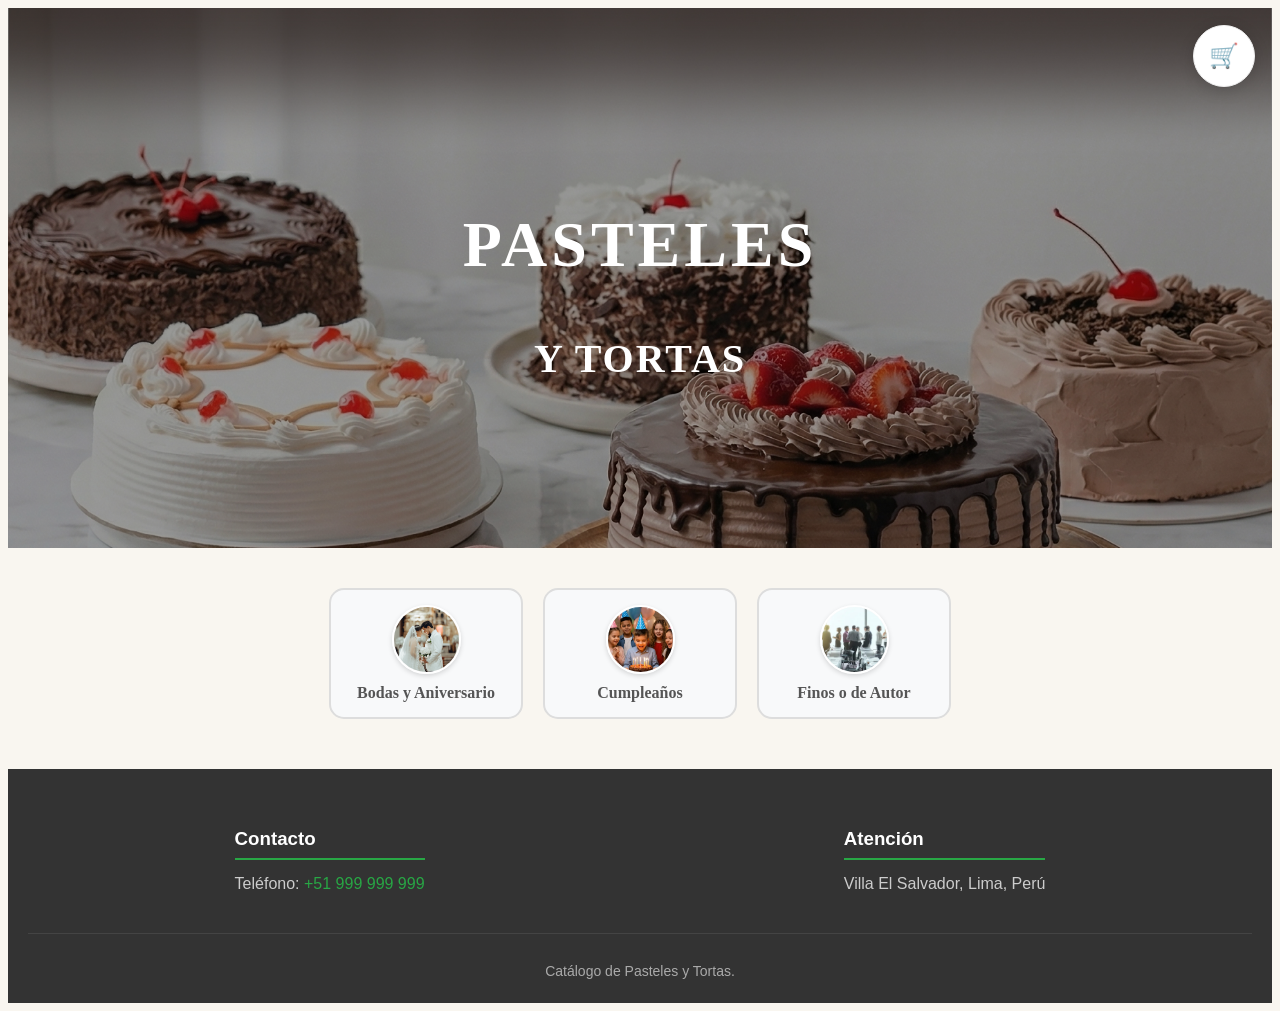
<file: index.html>
<!DOCTYPE html>
<html lang="es">
<head>
  <meta charset="UTF-8">
  <meta name="viewport" content="width=device-width, initial-scale=1.0">
  <title>Pastelería - Catálogo de Tortas</title>
  <link rel="stylesheet" href="tortas.css">
</head>
<body>
    <a href="#carrito-seccion" class="carrito-flotante">
    <span class="icono-bolsa">🛒</span>
  </a>

  <section class="banner">
    <div class="banner-content">
      <h1>PASTELES</h1>
      <h2>Y TORTAS</h2>
    </div>
  </section>

  <main class="catalog" id="catalogo-seccion">

    <!-- INPUTS RADIOS OCULTOS (Controlan los filtros con CSS) -->
    <input type="radio" id="btn-bodas" name="categorias-tortas">
    <input type="radio" id="btn-cumpleanos" name="categorias-tortas">
    <input type="radio" id="btn-finas" name="categorias-tortas">

    <div class="contenedor-botones">
      
      <label for="btn-bodas" class="btn-categoria">
        <img src="botonboda.jpg" alt="Icono Bodas" class="img-boton">
        <span>Bodas y Aniversario </span>
      </label>

      <label for="btn-cumpleanos" class="btn-categoria">
        <img src="cumple.jpg" alt="Icono Cumpleaños" class="img-boton">
        <span>Cumpleaños</span>
      </label>

      <label for="btn-finas" class="btn-categoria">
        <img src="finos.jpg" alt="Icono Finas" class="img-boton">
        <span>Finos o de Autor</span>
      </label>

    </div>

    <div class="grid-productos">
      
        <div class="card bodas">
        <a href="#info-boda-real" class="enlace-tarjeta">
        <div class="img-box" style="background-image: url('boda.jpg');"></div>
        <h4>BODA REAL</h4>
        </a>
        <p class="precio">S/ 94.00</p>
        </div>
        
        <div class="card bodas">
            <a href="#info-sinfonia" class="enlace-tarjeta">  
            <div class="img-box"style="background-image: url('sinfonia.jpg');">
            </div>
            </a>
            <h4>SINFONÍA NUPCIAL</h4>
            <p class="precio">S/ 74.00</p>
        </div>

        <div class="card bodas">
            <a href="#info-oro" class="enlace-tarjeta"> 
            <div class="img-box" style="background-image: url('oro.jpg');">
            </div>
            </a>
            <h4>ELEGANCIA DE ORO</h4>
            <p class="precio">S/ 86.00</p>
        </div>

        <div class="card bodas">
            <a href="#info-perla" class="enlace-tarjeta">
            <div class="img-box" style="background-image: url('perla.jpg');">
            </div>
            </a>
            <h4>ANIVERSARIO DE PERLA</h4>
            <p class="precio">S/ 69.00</p>
        </div>

        <div class="card bodas">
            <a href="#info-rosas" class="enlace-tarjeta">
            <div class="img-box" style="background-image: url('jardin.jpg');">
            </div>
            </a>
            <h4>JARDÍN DE ROSAS</h4>
            <p class="precio">S/ 50.00</p>
        </div>

        <div class="card bodas">
            <a href="#info-amor" class="enlace-tarjeta">
            <div class="img-box" style="background-image: url('3leches.jpg');">
            </div>
            </a>
            <h4>AMOR ETERNO</h4>
            <p class="precio">S/ 40.00</p>
        </div>
         
        <div class="card bodas">
            <a href="#info-marfil" class="enlace-tarjeta">
            <div class="img-box" style="background-image: url('marfil.jpg');">
            </div>
            </a>
            <h4>MARFIL Y CHOCOLATE</h4>
            <p class="precio">S/ 36.00</p>
        </div>
        
        <div class="card cumpleanos">
            <a href="#info-supremo" class="enlace-tarjeta">
            <div class="img-box" style="background-image: url('supremo.jpg');">
            </div>
            </a>
            <h4>CHOCOLATE SUPREMO</h4>
            <p class="precio">S/ 46.00</p>
        </div>
        
        <div class="card cumpleanos">
            <a href="#info-frutos" class="enlace-tarjeta">
            <div class="img-box" style="background-image: url('frutos.jpg');">
            </div>
            </a>
            <h4>FRUTOS ROJOS</h4>
            <p class="precio">S/ 32.00</p>
        </div>

        <div class="card cumpleanos">
            <a href="#info-arcoiris" class="enlace-tarjeta">
            <div class="img-box" style="background-image: url('arcoiris.jpg');">
            </div>
            </a>
            <h4>ARCOÍRIS MÁGICO</h4>
            <p class="precio">S/ 25.00</p>
        </div>

        <div class="card cumpleanos">
            <a href="#info-fiesta" class="enlace-tarjeta">
            <div class="img-box" style="background-image: url('fiesta.jpg');">
            </div>
            </a>
            <h4>FIESTA DE VAINILLA Y CONFETI</h4>
            <p class="precio">S/28.00</p>
        </div>

        <div class="card cumpleanos">
            <a href="#info-dino" class="enlace-tarjeta">
            <div class="img-box" style="background-image: url('dino.jpg');">
            </div>
            </a>
            <h4>AVENTURA DE DINOSAURIOS</h4>
            <p class="precio">S/ 47.00</p>
        </div>
        
        <div class="card cumpleanos">
            <a href="#info-fresa" class="enlace-tarjeta">
            <div class="img-box" style="background-image: url('fresa.jpg');">
            </div>
            </a>
            <h4>PRINCESA DE FRESA</h4>
            <p class="precio">S/ 30.00</p>
        </div>

        <div class="card cumpleanos">
            <a href="#info-cake" class="enlace-tarjeta">
            <div class="img-box" style="background-image: url('cake.jpg');">
            </div>
            </a>
            <h4>GALLETA MONSTER CAKE</h4>
            <p class="precio">S/ 45.00</p>
        </div>

        <div class="card finas">
            <a href="#info-red" class="enlace-tarjeta">
            <div class="img-box" style="background-image: url('red.jpg');">
            </div>
            </a>
            <h4>RED VELVET CLÁSICA</h4>
            <p class="precio">S/ 68.00</p>
        </div>

        <div class="card finas">
            <a href="#info-queso" class="enlace-tarjeta">
            <div class="img-box" style="background-image: url('queso.jpg');">
            </div>
            </a>
            <h4>QUESO CON ARÁNDANOS</h4>
            <p class="precio">S/ 65.00</p>
        </div>

        <div class="card finas">
            <a href="#info-selva" class="enlace-tarjeta">
            <div class="img-box" style="background-image: url('selva.jpg');">
            </div>
            </a>
            <h4>SELVA NEGRA DE LUXE</h4>
            <p class="precio">S/ 85.00</p>
        </div>

        <div class="card finas">
            <a href="#info-opera" class="enlace-tarjeta">
            <div class="img-box" style="background-image: url('opera.jpg');">
            </div>
            </a>
            <h4>OPERA DE CACAO </h4>
            <p class="precio">S/ 90.00</p>
        </div>

        <div class="card finas">
            <a href="#info-tarta" class="enlace-tarjeta">
            <div class="img-box" style="background-image: url('tarta.jpg');">
            </div>
            </a>
            <h4>TARTA FINA DE MANZANA Y ALMENDRAS</h4>
            <p class="precio">S/ 50.00</p>
        </div>

        <div class="card finas">
            <a href="#info-mousse" class="enlace-tarjeta">
            <div class="img-box" style="background-image: url('mousse.jpg');">
            </div>
            </a>
            <h4>MOUSSE DE MARACUYÁ ARTESANAL</h4>
            <p class="precio">S/ 60.00</p>
        </div>

    </div>
</main>
<div id="info-boda-real" class="pantalla-detalle">
  <div class="caja-detalle">
    
    <a href="#catalogo-seccion" class="btn-cerrar">X Cerrar</a>
    
    <div class="contenido-split">
      
      <div class="galeria-detalle">
        <div class="foto-muestra" style="background-image: url('boda.jpg');"></div>
        <div class="foto-muestra" style="background-image: url('boda1.jpg');"></div>
        <div class="foto-muestra" style="background-image: url('boda2.jpg');"></div>
        <div class="foto-muestra" style="background-image: url('boda3.jpg');"></div>
      </div>
      
      <div class="texto-detalle">
        <h2>BODA REAL</h2>
        <p class="tag-categoria">Categoría: Bodas y Aniversario</p>
        <p class="descripcion">
          Sofisticada torta de bodas diseñada en tres pisos con acabado liso de masa elástica y delicados detalles florales. Perfecta para celebraciones elegantes y fotografías memorables.
        </p>

        <p class="precio-grande">S/ 94.00</p>
        <button type="button" class="btn-agregar-carrito">🛒 Agregar al Carrito</button>

      </div>

    </div>
  </div>
</div>

<div id="info-sinfonia" class="pantalla-detalle">
  <div class="caja-detalle">
    
    <a href="#catalogo-seccion" class="btn-cerrar">X Cerrar</a>
    
    <div class="contenido-split">
      
      <div class="galeria-detalle">
        <div class="foto-muestra" style="background-image: url('sinfonia.jpg');"></div>
        <div class="foto-muestra" style="background-image: url('sinfonia1.jpg');"></div>
        <div class="foto-muestra" style="background-image: url('sinfonia2.jpg');"></div>
        <div class="foto-muestra" style="background-image: url('sinfonia3.jpg');"></div>
      </div>
      
      <div class="texto-detalle">
        <h2>SINFONÍA NUPCIAL</h2>
        <p class="tag-categoria">Categoría: Bodas y Aniversario</p>
        <p class="descripcion">
          Bizcocho de vainilla con pecanas, con crema de queso y limón, decorado con frutos rojos de estación y chantilly.
        </p>

        <p class="precio-grande">S/ 74.00</p>
        <button type="button" class="btn-agregar-carrito">🛒 Agregar al Carrito</button>
      </div>

    </div>
  </div>
</div>

<div id="info-oro" class="pantalla-detalle">
  <div class="caja-detalle">
    
    <a href="#catalogo-seccion" class="btn-cerrar">X Cerrar</a>
    
    <div class="contenido-split">
      
      <div class="galeria-detalle">
        <div class="foto-muestra" style="background-image: url('oro.jpg');"></div>
        <div class="foto-muestra" style="background-image: url('oro1.jpg');"></div>
        <div class="foto-muestra" style="background-image: url('oro2.jpg');"></div>
        <div class="foto-muestra" style="background-image: url('oro3.jpg');"></div>
      </div>
      
      <div class="texto-detalle">
        <h2>ELEGANCIA DE ORO</h2>
        <p class="tag-categoria">Categoría: Bodas y Aniversario</p>
        <p class="descripcion">
          El pastel para bodas de oro se caracteriza por una base sofisticada en tonos blancos, crema o marfil, elegantemente decorada con detalles en oro comestible, flores (naturales o de azúcar) y sutiles texturas. Dependiendo del tipo de celebración, se puede optar por un diseño clásico y pulido en fondant, una propuesta moderna con bordes imperfectos y hojas de oro, o un estilo íntimo y rústico en crema, siempre coronado con un topper o elemento central que conmemore con orgullo los 50 años de matrimonio.
        </p>

        <p class="precio-grande">S/ 86.00</p>
        <button type="button" class="btn-agregar-carrito">🛒 Agregar al Carrito</button>
      </div>

    </div>
  </div>
</div>

<div id="info-perla" class="pantalla-detalle">
  <div class="caja-detalle">
    
    <a href="#catalogo-seccion" class="btn-cerrar">X Cerrar</a>
    
    <div class="contenido-split">
      
      <div class="galeria-detalle">
        <div class="foto-muestra" style="background-image: url('perla.jpg');"></div>
        <div class="foto-muestra" style="background-image: url('perla1.jpg');"></div>
        <div class="foto-muestra" style="background-image: url('perla2.jpg');"></div>
        <div class="foto-muestra" style="background-image: url('perla3.jpg');"></div>
      </div>
      
      <div class="texto-detalle">
        <h2>ANIVERSARIO DE PERLA</h2>
        <p class="tag-categoria">Categoría: Bodas y Aniversario</p>
        <p class="descripcion">
          Un pastel de aniversario de bodas de perla celebra tradicionalmente los 30 años de matrimonio, destacando por diseños elegantes donde las perlas comestibles, las flores delicadas y los tonos blancos, marfiles o pasteles son los protagonistas absolutos.
        </p>

        <p class="precio-grande">S/ 69.00</p>
        <button type="button" class="btn-agregar-carrito">🛒 Agregar al Carrito</button>
      </div>

    </div>
  </div>
</div>

<div id="info-rosas" class="pantalla-detalle">
  <div class="caja-detalle">
    
    <a href="#catalogo-seccion" class="btn-cerrar">X Cerrar</a>
    
    <div class="contenido-split">
      
      <div class="galeria-detalle">
        <div class="foto-muestra" style="background-image: url('jardin.jpg');"></div>
        <div class="foto-muestra" style="background-image: url('jardin.jpg');"></div>
        <div class="foto-muestra" style="background-image: url('jardin2.jpg');"></div>
        <div class="foto-muestra" style="background-image: url('jardin3.jpg');"></div>
      </div>
      
      <div class="texto-detalle">
        <h2>JARDIN DE ROSAS</h2>
        <p class="tag-categoria">Categoría: Bodas y Aniversario</p>
        <p class="descripcion">
          Una torta jardín de rosas es un pastel de diseño romántico y elegante que recrea la belleza de la primavera mediante flores y hojas detalladas. Su decoración principal se elabora con rosas esculpidas en buttercream, fondant o flores naturales, presentadas comúnmente en forma de ramos compactos, cascadas delicadas o simulando una canasta floral. Es la opción ideal para celebrar ocasiones especiales y femeninas como quinceañeros, aniversarios, cumpleaños y el Día de la Madre.
        </p>

        <p class="precio-grande">S/ 50.00</p>
        <button type="button" class="btn-agregar-carrito">🛒 Agregar al Carrito</button>
      </div>

    </div>
  </div>
</div>

<div id="info-amor" class="pantalla-detalle">
  <div class="caja-detalle">
    <a href="#catalogo-seccion" class="btn-cerrar">X Cerrar</a>
    <div class="contenido-split">
      <div class="galeria-detalle">
        <div class="foto-muestra" style="background-image: url('3leches.jpg');"></div>
        <div class="foto-muestra" style="background-image: url('3leches1.jpg');"></div>
        <div class="foto-muestra" style="background-image: url('3leches2.jpg');"></div>
        <div class="foto-muestra" style="background-image: url('3leches3.jpg');"></div>
      </div>
      
      <div class="texto-detalle">
        <h2>AMOR ETERNO</h2>
        <p class="tag-categoria">Categoría: Bodas y Aniversario</p>
        <p class="descripcion">
          Una torta "Amor Eterno" suele prepararse combinando finas capas de masa de hojarasca crujiente con rellenos dulces de manjar (dulce de leche), crema pastelera, crema chantilly y frambuesas para equilibrar el sabor. Por fuera, se distingue por su decoración vintage con crema en forma de corazón o detalles florales que evocan el romanticismo.
        </p>

        <p class="precio-grande">S/ 40.00</p>
        <button type="button" class="btn-agregar-carrito">🛒 Agregar al Carrito</button>
      </div>

    </div>
  </div>
</div>

<div id="info-marfil" class="pantalla-detalle">
  <div class="caja-detalle">
    <a href="#catalogo-seccion" class="btn-cerrar">X Cerrar</a>
    
    <div class="contenido-split">
      
      <div class="galeria-detalle">
        <div class="foto-muestra" style="background-image: url('marfil.jpg');"></div>
        <div class="foto-muestra" style="background-image: url('marfil1.jpg');"></div>
        <div class="foto-muestra" style="background-image: url('marfil2.jpg');"></div>
        <div class="foto-muestra" style="background-image: url('marfil3.jpg');"></div>
      </div>
      
      <div class="texto-detalle">
        <h2>MARFIL Y CHOCOLATE</h2>
        <p class="tag-categoria">Categoría: Bodas y Aniversario</p>
        <p class="descripcion">
          Una torta de marfil y chocolate combina la elegancia visual de los tonos crema o marfil (usualmente logrados con chocolate blanco o cremas de mantequilla sutiles) con la intensidad del chocolate oscuro. Esta combinación se presenta comúnmente en dos formatos principales: una torta marmoleada clásica donde se intercalan masas de vainilla y chocolate, o un refinado pastel de capas con bizcocho húmedo, rellenos oscuros y una cubierta sofisticada.
        </p>

        <p class="precio-grande">S/ 36.00</p>
        <button type="button" class="btn-agregar-carrito">🛒 Agregar al Carrito</button>
      </div>

    </div>
  </div>
</div>

<div id="info-supremo" class="pantalla-detalle">
  <div class="caja-detalle">
    
    <a href="#catalogo-seccion" class="btn-cerrar">X Cerrar</a>
    
    <div class="contenido-split">
      
      <div class="galeria-detalle">
        <div class="foto-muestra" style="background-image: url('supremo.jpg');"></div>
        <div class="foto-muestra" style="background-image: url('supremo1.jpg');"></div>
        <div class="foto-muestra" style="background-image: url('supremo2.jpg');"></div>
        <div class="foto-muestra" style="background-image: url('supremo3.jpg');"></div>
      </div>
      
      <div class="texto-detalle">
        <h2>CHOCOLATE SUPREMO</h2>
        <p class="tag-categoria">Categoría: Cumpleaños</p>
        <p class="descripcion">
          El Pastel de Chocolate Supremo es una receta clásica e intensa, ideal para los verdaderos amantes del cacao por su textura húmeda, bizcocho esponjoso y una cobertura cremosa de chocolate.
        </p>

        <p class="precio-grande">S/ 46.00</p>
        <button type="button" class="btn-agregar-carrito">🛒 Agregar al Carrito</button>
      </div>

    </div>
  </div>
</div>

<div id="info-frutos" class="pantalla-detalle">
  <div class="caja-detalle">
    
    <a href="#catalogo-seccion" class="btn-cerrar">X Cerrar</a>
    
    <div class="contenido-split">
      
      <div class="galeria-detalle">
        <div class="foto-muestra" style="background-image: url('frutos.jpg');"></div>
        <div class="foto-muestra" style="background-image: url('frutos1.jpg');"></div>
        <div class="foto-muestra" style="background-image: url('frutos2.jpg');"></div>
        <div class="foto-muestra" style="background-image: url('frutos3.jpg');"></div>
      </div>
      
      <div class="texto-detalle">
        <h2>FRUTOS ROJOS</h2>
        <p class="tag-categoria">Categoría: Cumpleaños</p>
        <p class="descripcion">
          La torta de frutos rojos es uno de los postres más cotizados por su equilibrio perfecto entre el dulzor de la masa o crema y la acidez natural de las fresas, arándanos, frambuesas y moras.
        </p>

        <p class="precio-grande">S/ 32.00</p>
        <button type="button" class="btn-agregar-carrito">🛒 Agregar al Carrito</button>
      </div>

    </div>
  </div>
</div>

<div id="info-arcoiris" class="pantalla-detalle">
  <div class="caja-detalle">
    
    <a href="#catalogo-seccion" class="btn-cerrar">X Cerrar</a>
    
    <div class="contenido-split">
      
      <div class="galeria-detalle">
        <div class="foto-muestra" style="background-image: url('arcoiris.jpg');"></div>
        <div class="foto-muestra" style="background-image: url('arcoiris1.jpg');"></div>
        <div class="foto-muestra" style="background-image: url('arcoiris2.jpg');"></div>
        <div class="foto-muestra" style="background-image: url('arcoiris3.jpg');"></div>
      </div>
      
      <div class="texto-detalle">
        <h2>ARCOÍRIS MÁGICO</h2>
        <p class="tag-categoria">Categoría: Cumpleaños</p>
        <p class="descripcion">
          La torta arcoíris mágica es uno de los pasteles más populares y espectaculares para celebraciones, destacando por su vibrante combinación de colores tanto en el exterior como en sus capas internas. Generalmente se compone de seis capas de bizcocho de vainilla, cada una teñida con un color del arcoíris, alternadas con un relleno claro como buttercream o merengue suizo para crear un contraste mágico al cortarla
        </p>

        <p class="precio-grande">S/ 25.00</p>
        <button type="button" class="btn-agregar-carrito">🛒 Agregar al Carrito</button>
      </div>

    </div>
  </div>
</div>

<div id="info-fiesta" class="pantalla-detalle">
  <div class="caja-detalle">
    
    <a href="#catalogo-seccion" class="btn-cerrar">X Cerrar</a>
    
    <div class="contenido-split">
      
      <div class="galeria-detalle">
        <div class="foto-muestra" style="background-image: url('fiesta.jpg');"></div>
        <div class="foto-muestra" style="background-image: url('fiesta1.jpg');"></div>
        <div class="foto-muestra" style="background-image: url('fiesta2.jpg');"></div>
        <div class="foto-muestra" style="background-image: url('fiesta3.jpg');"></div>
      </div>
      
      <div class="texto-detalle">
        <h2>FIESTA DE VAINILLA Y CONFETI</h2>
        <p class="tag-categoria">Categoría: Cumpleaños</p>
        <p class="descripcion">
          La torta de fiesta de vainilla y confeti (también conocida popularmente como Funfetti cake) es el clásico pastel de cumpleaños que destaca por su bizcocho esponjoso de vainilla salpicado con chispas de colores horneadas en la masa. Por lo general, se cubre y rellena con un suave buttercream (crema de mantequilla) de vainilla o frosting de queso crema, decorándose con más grajeas festivas.
        </p>

        <p class="precio-grande">S/ 28.00</p>
        <button type="button" class="btn-agregar-carrito">🛒 Agregar al Carrito</button>
      </div>

    </div>
  </div>
</div>

<div id="info-dino" class="pantalla-detalle">
  <div class="caja-detalle">
    
    <a href="#catalogo-seccion" class="btn-cerrar">X Cerrar</a>
    
    <div class="contenido-split">
      
      <div class="galeria-detalle">
        <div class="foto-muestra" style="background-image: url('dino.jpg');"></div>
        <div class="foto-muestra" style="background-image: url('dino1.jpg');"></div>
        <div class="foto-muestra" style="background-image: url('dino2.jpg');"></div>
        <div class="foto-muestra" style="background-image: url('dino3.jpg');"></div>
      </div>
      
      <div class="texto-detalle">
        <h2>AVENTURA DE DINOSAURIOS</h2>
        <p class="tag-categoria">Categoría: Cumpleaños</p>
        <p class="descripcion">
          Una torta de aventura de dinosaurios es una de las opciones más populares y espectaculares para celebrar un cumpleaños infantil. Este tipo de pastel transporta a los niños a un mundo prehistórico lleno de acción, volcanes, vegetación tropical y sus criaturas prehistóricas favoritas.
        </p>

        <p class="precio-grande">S/ 47.00</p>
        <button type="button" class="btn-agregar-carrito">🛒 Agregar al Carrito</button>
      </div>

    </div>
  </div>
</div>

<div id="info-fresa" class="pantalla-detalle">
  <div class="caja-detalle">
    
    <a href="#catalogo-seccion" class="btn-cerrar">X Cerrar</a>
    
    <div class="contenido-split">
      
      <div class="galeria-detalle">
        <div class="foto-muestra" style="background-image: url('fresa.jpg');"></div>
        <div class="foto-muestra" style="background-image: url('fresa1.jpg');"></div>
        <div class="foto-muestra" style="background-image: url('fresa2.jpg');"></div>
        <div class="foto-muestra" style="background-image: url('fresa3.jpg');"></div>
      </div>
      
      <div class="texto-detalle">
        <h2>PRINCESA DE FRESA</h2>
        <p class="tag-categoria">Categoría: Cumpleaños</p>
        <p class="descripcion">
          La torta princesa de fresa es un postre que se presenta principalmente en dos versiones: la Tarta de la Princesa sueca (Prinsesstårta) adaptada con fresas, caracterizada por sus capas de bizcocho esponjoso, crema pastelera, mermelada y una cubierta elegante de mazapán rosado; o una torta temática infantil (de princesas de Disney o Rosita Fresita) hecha de bizcocho de vainilla, rellena con crema chantilly y fresas frescas, y decorada con detalles mágicos como coronas o tonos rosa.
        </p>

        <p class="precio-grande">S/ 30.00</p>
        <button type="button" class="btn-agregar-carrito">🛒 Agregar al Carrito</button>
      </div>

    </div>
  </div>
</div>

<div id="info-cake" class="pantalla-detalle">
  <div class="caja-detalle">
    
    <a href="#catalogo-seccion" class="btn-cerrar">X Cerrar</a>
    
    <div class="contenido-split">
      
      <div class="galeria-detalle">
        <div class="foto-muestra" style="background-image: url('cake.jpg');"></div>
        <div class="foto-muestra" style="background-image: url('cake1.jpg');"></div>
        <div class="foto-muestra" style="background-image: url('cake2.jpg');"></div>
        <div class="foto-muestra" style="background-image: url('cake3.jpg');"></div>
      </div>
      
      <div class="texto-detalle">
        <h2>GALLETA MONSTER CAKE</h2>
        <p class="tag-categoria">Categoría: Cumpleaños</p>
        <p class="descripcion">
          Una torta del Monstruo de las Galletas (o Cookie Monster Cake) es uno de los diseños más divertidos y populares para cumpleaños infantiles y fiestas temáticas. Destaca por su vibrante color azul, su textura que simula pelaje y, por supuesto, por estar decorada con muchas galletas con chispas de chocolate.
        </p>

        <p class="precio-grande">S/ 45.00</p>
        <button type="button" class="btn-agregar-carrito">🛒 Agregar al Carrito</button>
      </div>

    </div>
  </div>
</div>

<div id="info-red" class="pantalla-detalle">
  <div class="caja-detalle">
    
    <a href="#catalogo-seccion" class="btn-cerrar">X Cerrar</a>
    
    <div class="contenido-split">
      
      <div class="galeria-detalle">
        <div class="foto-muestra" style="background-image: url('red.jpg');"></div>
        <div class="foto-muestra" style="background-image: url('red1.jpg');"></div>
        <div class="foto-muestra" style="background-image: url('red2.jpg');"></div>
        <div class="foto-muestra" style="background-image: url('red3.jpg');"></div>
      </div>
      
      <div class="texto-detalle">
        <h2>RED VELVET CLÁSICA</h2>
        <p class="tag-categoria">Categoría: Finos o de Autor</p>
        <p class="descripcion">
          La torta Red Velvet clásica destaca por su bizcocho húmedo de color rojo intenso con un sutil sabor a cacao, perfectamente equilibrado con un suave frosting de queso crema. Su textura aterciopelada se logra gracias a una reacción química única entre el vinagre, el bicarbonato de sodio y el suero de leche (buttermilk).
        </p>

        <p class="precio-grande">S/ 68.00</p>
        <button type="button" class="btn-agregar-carrito">🛒 Agregar al Carrito</button>
      </div>

    </div>
  </div>
</div>

<div id="info-queso" class="pantalla-detalle">
  <div class="caja-detalle">
    
    <a href="#catalogo-seccion" class="btn-cerrar">X Cerrar</a>
    
    <div class="contenido-split">
      
      <div class="galeria-detalle">
        <div class="foto-muestra" style="background-image: url('queso.jpg');"></div>
        <div class="foto-muestra" style="background-image: url('queso1.jpg');"></div>
        <div class="foto-muestra" style="background-image: url('queso2.jpg');"></div>
        <div class="foto-muestra" style="background-image: url('queso3.jpg');"></div>
      </div>
      
      <div class="texto-detalle">
        <h2>QUESO CON ARÁNDANOS</h2>
        <p class="tag-categoria">Categoría: Finos o de Autor</p>
        <p class="descripcion">
          Una tarta de queso con arándanos (o cheesecake) es un postre cremoso que combina una base crujiente de galletas con un relleno suave de queso y una cobertura de salsa de arándanos.
        </p>

        <p class="precio-grande">S/ 65.00</p>
        <button type="button" class="btn-agregar-carrito">🛒 Agregar al Carrito</button>
      </div>

    </div>
  </div>
</div>

<div id="info-selva" class="pantalla-detalle">
  <div class="caja-detalle">
    
    <a href="#catalogo-seccion" class="btn-cerrar">X Cerrar</a>
    
    <div class="contenido-split">
      
      <div class="galeria-detalle">
        <div class="foto-muestra" style="background-image: url('selva.jpg');"></div>
        <div class="foto-muestra" style="background-image: url('selva1.jpg');"></div>
        <div class="foto-muestra" style="background-image: url('selva2.jpg');"></div>
        <div class="foto-muestra" style="background-image: url('selva3.jpg');"></div>
      </div>
      
      <div class="texto-detalle">
        <h2>SELVA NEGRA DE LUXE</h2>
        <p class="tag-categoria">Categoría: Finos o de Autor</p>
        <p class="descripcion">
          torta Selva Negra de lujo o estilo vanguardista combina el clásico bizcocho de chocolate húmedo con ingredientes de alta calidad como ganache de chocolate semiamargo, cerezas negras maceradas o en gellé, y un toque de licor de cerezas (Kirsch).
        </p>

        <p class="precio-grande">S/ 85.00</p>
        <button type="button" class="btn-agregar-carrito">🛒 Agregar al Carrito</button>
      </div>

    </div>
  </div>
</div>

<div id="info-opera" class="pantalla-detalle">
  <div class="caja-detalle">
    
    <a href="#catalogo-seccion" class="btn-cerrar">X Cerrar</a>
    
    <div class="contenido-split">
      
      <div class="galeria-detalle">
        <div class="foto-muestra" style="background-image: url('opera.jpg');"></div>
        <div class="foto-muestra" style="background-image: url('opera1.jpg');"></div>
        <div class="foto-muestra" style="background-image: url('opera2.jpg');"></div>
        <div class="foto-muestra" style="background-image: url('opera3.jpg');"></div>
      </div>
      
      <div class="texto-detalle">
        <h2>OPERA DE CACAO</h2>
        <p class="tag-categoria">Categoría: Finos o de Autor</p>
        <p class="descripcion">
          La Torta Ópera es un clásico pastel francés de capas finas que combina bizcocho de almendras, crema de mantequilla al café y ganache de chocolate.
        </p>

        <p class="precio-grande">S/ 90.00</p>
        <button type="button" class="btn-agregar-carrito">🛒 Agregar al Carrito</button>
      </div>

    </div>
  </div>
</div>

<div id="info-tarta" class="pantalla-detalle">
  <div class="caja-detalle">
    
    <a href="#catalogo-seccion" class="btn-cerrar">X Cerrar</a>
    
    <div class="contenido-split">
      
      <div class="galeria-detalle">
        <div class="foto-muestra" style="background-image: url('tarta.jpg');"></div>
        <div class="foto-muestra" style="background-image: url('tarta1.jpg');"></div>
        <div class="foto-muestra" style="background-image: url('tarta2.jpg');"></div>
        <div class="foto-muestra" style="background-image: url('tarta3.jpg');"></div>
      </div>
      
      <div class="texto-detalle">
        <h2>TARTA FINA DE MANZANA Y ALMENDRAS</h2>
        <p class="tag-categoria">Categoría: Finos o de Autor</p>
        <p class="descripcion">
          tarta fina de manzana y almendras es un postre crujiente, rápido y elegante hecho con una base de hojaldre, crema de almendras y finas láminas de manzana.
        </p>

        <p class="precio-grande">S/ 55.00</p>
        <button type="button" class="btn-agregar-carrito">🛒 Agregar al Carrito</button>
      </div>

    </div>
  </div>
</div>

<div id="info-mousse" class="pantalla-detalle">
  <div class="caja-detalle">
    
    <a href="#catalogo-seccion" class="btn-cerrar">X Cerrar</a>
    
    <div class="contenido-split">
      
      <div class="galeria-detalle">
        <div class="foto-muestra" style="background-image: url('mousse.jpg');"></div>
        <div class="foto-muestra" style="background-image: url('mousse1.jpg');"></div>
        <div class="foto-muestra" style="background-image: url('mousse2.jpg');"></div>
        <div class="foto-muestra" style="background-image: url('mousse3.jpg');"></div>
      </div>
      
      <div class="texto-detalle">
        <h2>MOUSSE DE MARACUYÁ ARTESANAL</h2>
        <p class="tag-categoria">Categoría: Finos o de Autor</p>
        <p class="descripcion">
          torta mousse de maracuyá es un postre frío y refrescante que combina una base crujiente de galletas o un bizcocho suave con una crema tropical ligera y ácida.
        </p>

        <p class="precio-grande">S/ 60.00</p>
        <button type="button" class="btn-agregar-carrito">🛒 Agregar al Carrito</button>
      </div>

    </div>
  </div>
</div>



</body>
<!-- Sección de Contacto al final de la página -->
<footer class="pie-pagina">
  <div class="contacto-contenedor">
    
    <div class="contacto-columna">
      <h3>Contacto</h3>
      <p>Teléfono: <a href="tel:+51999999999">+51 999 999 999</a></p>
    </div>

    <div class="contacto-columna">
      <h3>Atención</h3>
      <p>Villa El Salvador, Lima, Perú</p>
    </div>

  </div>
  <div class="copyright">
    <p>Catálogo de Pasteles y Tortas.</p>
  </div>
</footer>
</html>
</file>
<file: tortas.css>
.banner {
  width: 100%;
  height: 60vh; 
  background-image: linear-gradient(rgba(0, 0, 0, 0.4), rgba(0, 0, 0, 0.4)), url('arriba.jpg');
  background-size: cover;
  background-position: center;
  display: flex;
  justify-content: center;
  align-items: center;
  text-align: center;
}

.banner-content h1 {
  font-size: 4rem;
  color: #ffffff;
  letter-spacing: 4px;
  font-weight: bold;
}

.banner-content h2 {
  font-size: 2.5rem;
  color: #ffffff;
  letter-spacing: 2px;
  margin-bottom: 20px;
}


body {
  background-color: #f9f6f0; 
  color: #333333;
}




input[name="categorias-tortas"] {
  display: none;
}


.contenedor-botones {
  display: flex;
  justify-content: center;
  align-items: center;
  gap: 20px;
  margin: 40px 0;
  flex-wrap: wrap;
}


.btn-categoria {
  display: flex;
  flex-direction: column;
  align-items: center;
  justify-content: center;
  padding: 15px;
  background-color: #f8f9fa;
  border: 2px solid #ddd;
  border-radius: 15px;
  cursor: pointer;
  font-weight: bold;
  color: #555;
  transition: all 0.3s ease;
  min-width: 160px;
}

.btn-categoria:hover {
  background-color: #e9ecef;
  border-color: #bbb;
  transform: translateY(-3px);
}


.img-boton {
  width: 65px;
  height: 65px;
  border-radius: 50%;
  object-fit: cover;
  margin-bottom: 10px;
  border: 2px solid #fff;
  box-shadow: 0 2px 5px rgba(0,0,0,0.15);
}


#btn-bodas:checked ~ .contenedor-botones label[for="btn-bodas"],
#btn-cumpleanos:checked ~ .contenedor-botones label[for="btn-cumpleanos"],
#btn-finas:checked ~ .contenedor-botones label[for="btn-finas"] {
  background-color: #28a745;
  color: white;
  border-color: #28a745;
  box-shadow: 0 6px 15px rgba(40, 167, 69, 0.3);
}


.grid-productos, 
.grid-productos .card {
  display: none;
}


#btn-bodas:checked ~ .grid-productos,
#btn-cumpleanos:checked ~ .grid-productos,
#btn-finas:checked ~ .grid-productos {
  display: grid;
  grid-template-columns: repeat(auto-fill, minmax(220px, 1fr));
  gap: 25px;
  max-width: 1200px;
  margin: 30px auto;
  padding: 0 20px;
}


#btn-bodas:checked ~ .grid-productos .bodas {
  display: block;
}

#btn-cumpleanos:checked ~ .grid-productos .cumpleanos {
  display: block;
}

#btn-finas:checked ~ .grid-productos .finas {
  display: block;
}

/* DISEÑO DE TU TARJETA DE PRODUCTO ORIGINAL */
.card {
  border: 1px solid #e0e0e0;
  border-radius: 4px;
  padding: 15px;
  text-align: center;
  background-color: #fff;
  box-shadow: 0 2px 5px rgba(0,0,0,0.05);
}

.img-box {
  width: 100%;
  height: 200px;
  background-size: cover;
  background-position: center;
  margin-bottom: 12px;
  border-radius: 4px;
}

.card h4 {
  font-size: 1rem;
  color: #333;
  margin-bottom: 8px;
  letter-spacing: 0.5px;
}

.precio {
  font-weight: bold;
  color: #28a745;
}



.enlace-tarjeta {
  text-decoration: none;
  color: inherit;
  display: block;
}


.pantalla-detalle {
  display: none; 
  position: fixed;
  top: 0;
  left: 0;
  width: 100%;
  height: 100vh;
  background-color: rgba(0, 0, 0, 0.75);
  z-index: 9999; 
  padding: 20px;
  overflow-y: auto; 
}


.pantalla-detalle:target {
  display: flex;
  justify-content: center;
  align-items: center;
}


.caja-detalle {
  background-color: #ffffff;
  padding: 40px 30px 30px 30px;
  border-radius: 12px;
  width: 100%;
  max-width: 850px;
  position: relative;
  box-shadow: 0 10px 30px rgba(0,0,0,0.3);
  animation: aparecerFicha 0.3s ease-in-out;
}

@keyframes aparecerFicha {
  from { transform: scale(0.9); opacity: 0; }
  to { transform: scale(1); opacity: 1; }
}


.btn-cerrar {
  position: absolute;
  top: 15px;
  right: 20px;
  font-size: 1rem;
  color: #888;
  text-decoration: none;
  font-weight: bold;
  border: 1px solid #ddd;
  padding: 5px 12px;
  border-radius: 20px;
  transition: all 0.2s;
}
.btn-cerrar:hover {
  background-color: #ff4d4d;
  color: white;
  border-color: #ff4d4d;
}


.contenido-split {
  display: flex;
  gap: 35px;
  flex-wrap: wrap; 
  margin-top: 15px;
}


.galeria-detalle {
  flex: 1;
  min-width: 300px;
  display: grid;
  grid-template-columns: repeat(2, 1fr);
  gap: 12px;
}

.foto-muestra {
  width: 100%;
  height: 160px;
  background-size: cover;
  background-position: center;
  border-radius: 6px;
  border: 1px solid #eee;
}


.texto-detalle {
  flex: 1;
  min-width: 300px;
  display: flex;
  flex-direction: column;
  justify-content: center;
}

.texto-detalle h2 {
  font-size: 2rem;
  color: #333;
  margin-bottom: 5px;
}

.tag-categoria {
  font-size: 0.85rem;
  color: #28a745;
  font-weight: bold;
  margin-bottom: 15px;
}

.descripcion {
  color: #666;
  line-height: 1.6;
  margin-bottom: 20px;
}

.caracteristicas-lista p {
  margin: 8px 0;
  color: #444;
  font-size: 0.95rem;
}

.precio-grande {
  font-size: 2.2rem;
  font-weight: bold;
  color: #28a745;
  margin-top: 20px;
}



.btn-agregar-carrito {
  display: block;
  width: 100%; 
  max-width: 280px; 
  padding: 14px 20px;
  margin-top: 20px;
  background-color: #28a745; 
  color: #ffffff;
  border: none;
  border-radius: 8px; 
  font-size: 1.05rem;
  font-weight: bold;
  cursor: pointer;
  text-align: center;
  box-shadow: 0 4px 10px rgba(40, 167, 69, 0.2);
  transition: all 0.3s ease;
}

/* EFECTOS INTERACTIVOS (HOVER Y CLICK) */
.btn-agregar-carrito:hover {
  background-color: #218838; 
  box-shadow: 0 6px 15px rgba(40, 167, 69, 0.35);
  transform: translateY(-2px); 
}

.btn-agregar-carrito:active {
  transform: translateY(0); 
  box-shadow: 0 2px 5px rgba(40, 167, 69, 0.2);
}




.carrito-flotante {
  position: fixed; 
  top: 25px; 
  right: 25px; 
  background-color: #ffffff; 
  width: 60px;
  height: 60px;
  border-radius: 50%; 
  display: flex;
  justify-content: center;
  align-items: center;
  text-decoration: none;
  z-index: 99999; 
  box-shadow: 0 4px 15px rgba(0, 0, 0, 0.15); 
  border: 1px solid #eee;
  transition: all 0.3s ease;
}




.icono-bolsa {
  font-size: 1.5rem;
}




.pie-pagina {
  background-color: #333; 
  color: #fff;
  padding: 40px 20px 10px 20px;
  margin-top: 50px;
  font-family: sans-serif;
}

.contacto-contenedor {
  display: flex;
  justify-content: space-around;
  flex-wrap: wrap;
  max-width: 1200px;
  margin: 0 auto;
  gap: 30px;
}

.contacto-columna h3 {
  color: #fff;
  border-bottom: 2px solid #28a745; 
  padding-bottom: 8px;
  margin-bottom: 15px;
}

.contacto-columna p {
  margin: 10px 0;
  color: #ccc;
}

.contacto-columna a {
  color: #28a745;
  text-decoration: none;
}

.contacto-columna a:hover {
  text-decoration: underline;
}

.copyright {
  text-align: center;
  margin-top: 30px;
  border-top: 1px solid #444;
  padding-top: 15px;
  font-size: 14px;
  color: #aaa;
}
</file>
